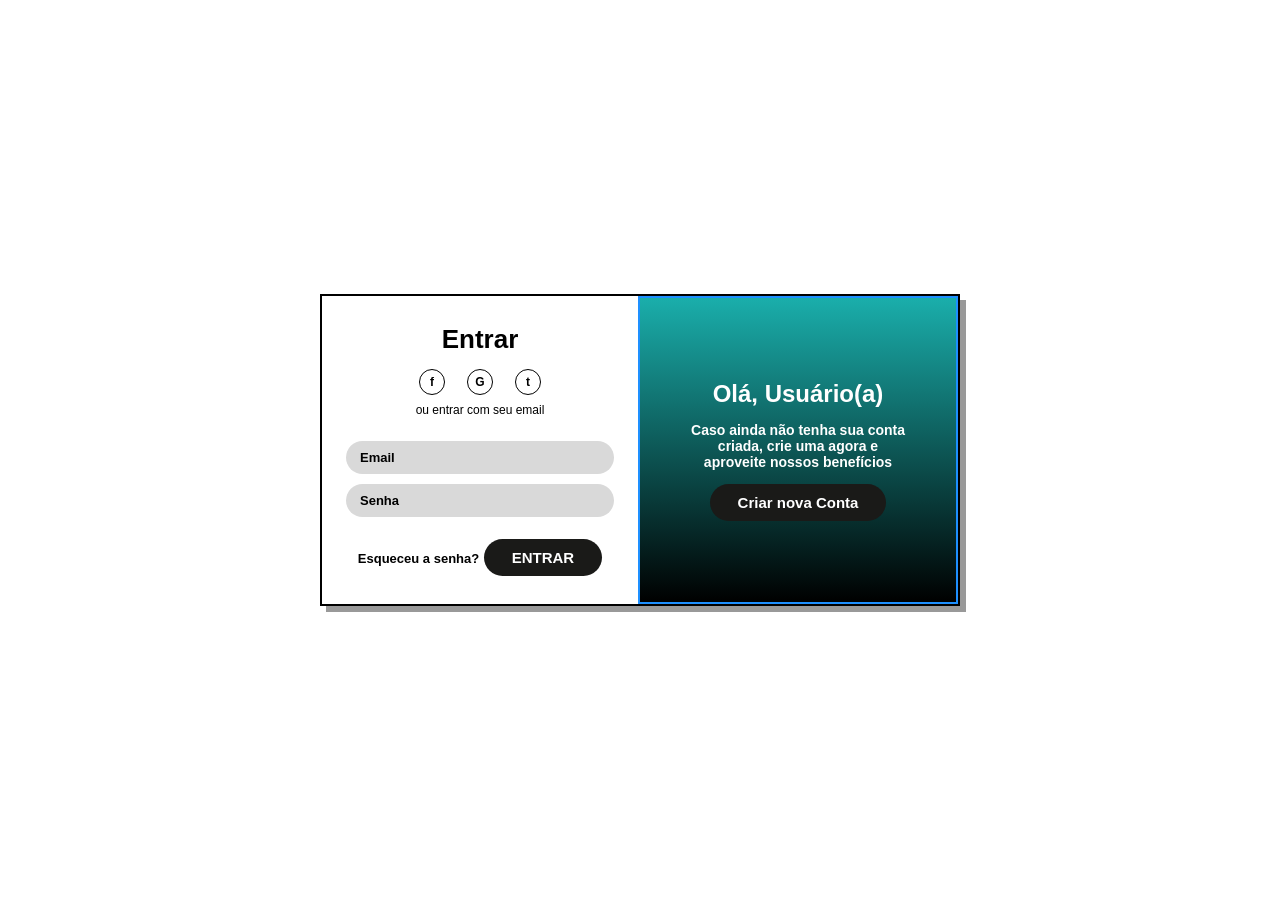
<file: index.html>
<!DOCTYPE html>
<html lang="pt-BR">
<head>
  <meta charset="UTF-8">
  <meta name="viewport" content="width=device-width, initial-scale=1">
  <title>Entrar</title>
  <link rel="stylesheet" href="style.css">
</head>
<body class="pagina-login">
  <main class="cartao-login">
    <section class="lado-form">
      <h1>Entrar</h1>
      <div class="redes">
        <button type="button" aria-label="Entrar com Facebook">f</button>
        <button type="button" aria-label="Entrar com Google">G</button>
        <button type="button" aria-label="Entrar com Twitter">t</button>
      </div>
      <p class="ou">ou entrar com seu email</p>

      <form id="form-login" novalidate style="width:100%">
        <input type="email" id="email" placeholder="Email" autocomplete="email">
        <input type="password" id="senha" placeholder="Senha" autocomplete="current-password">
        <p class="erro" id="erro-login" role="alert"></p>
        <a href="alterar-senha.html" class="link-esqueceu">Esqueceu a senha?</a>
        <button type="submit" class="btn-escuro">ENTRAR</button>
      </form>
    </section>

    <aside class="lado-boas-vindas">
      <h2>Olá, Usuário(a)</h2>
      <p>Caso ainda não tenha sua conta criada, crie uma agora e aproveite nossos benefícios</p>
      <button type="button" class="btn-escuro">Criar nova Conta</button>
    </aside>
  </main>
  <script src="script.js"></script>
</body>
</html>
</file>
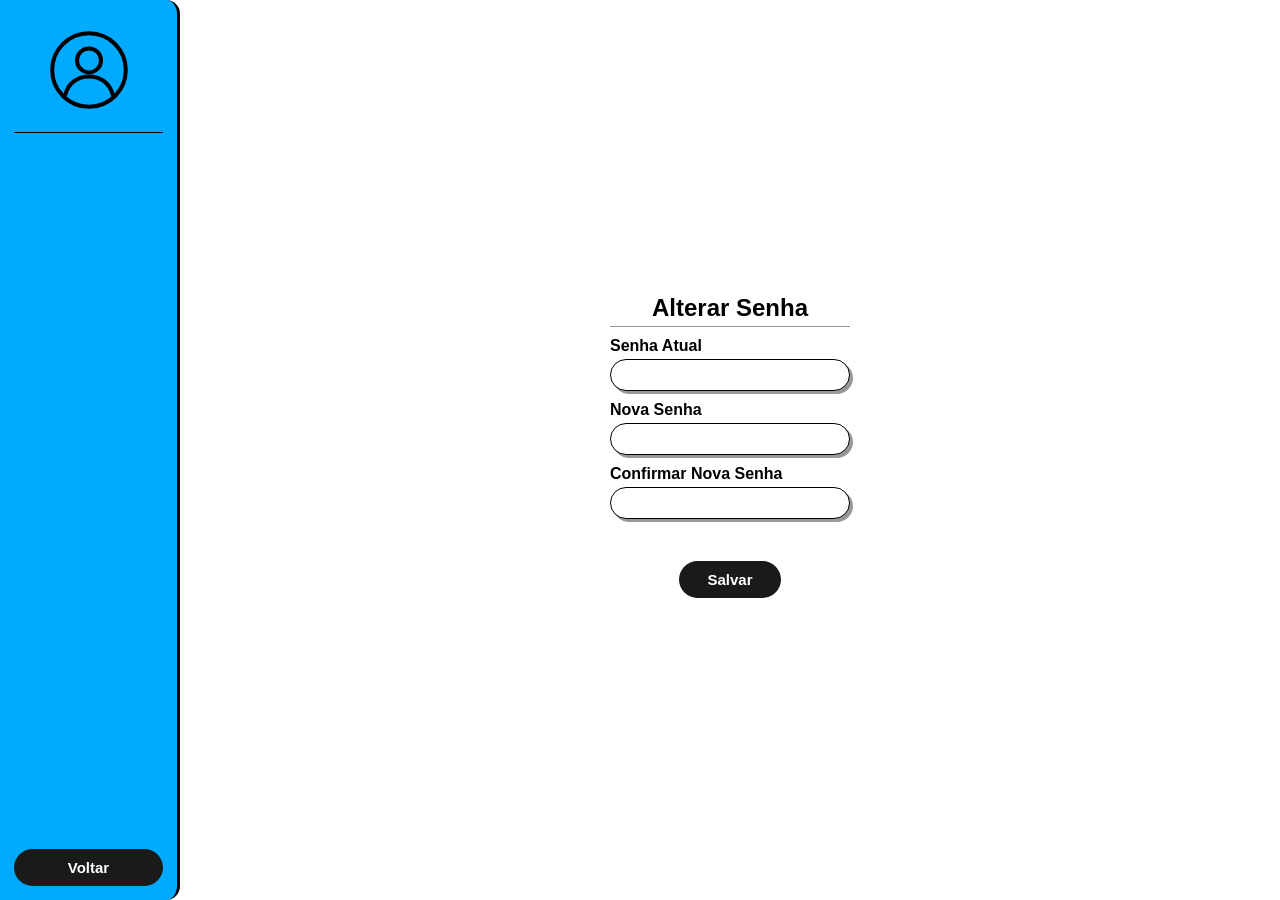
<file: alterar-senha.html>
<!DOCTYPE html>
<html lang="pt-BR">
<head>
  <meta charset="UTF-8">
  <meta name="viewport" content="width=device-width, initial-scale=1">
  <title>Alterar Senha</title>
  <link rel="stylesheet" href="style.css">
</head>
<body class="pagina-senha">
  <aside class="barra-lateral">
    <svg class="avatar" viewBox="0 0 100 100" fill="none" stroke="#000" stroke-width="5" aria-hidden="true">
      <circle cx="50" cy="50" r="46"/>
      <circle cx="50" cy="38" r="15"/>
      <path d="M20 82c4-16 16-24 30-24s26 8 30 24"/>
    </svg>
    <hr>
    <a href="index.html" class="btn-escuro">Voltar</a>
  </aside>

  <main class="conteudo">
    <form class="form-senha" id="form-senha" novalidate>
      <h1>Alterar Senha</h1>

      <label for="senha-atual">Senha Atual</label>
      <input type="password" id="senha-atual" autocomplete="current-password">

      <label for="nova-senha">Nova Senha</label>
      <input type="password" id="nova-senha" autocomplete="new-password">

      <label for="confirmar-senha">Confirmar Nova Senha</label>
      <input type="password" id="confirmar-senha" autocomplete="new-password">

      <p class="erro" id="erro-senha" role="alert"></p>
      <button type="submit" class="btn-escuro">Salvar</button>
      <p class="ok" id="ok-senha"></p>
    </form>
  </main>
  <script src="script.js"></script>
</body>
</html>
</file>
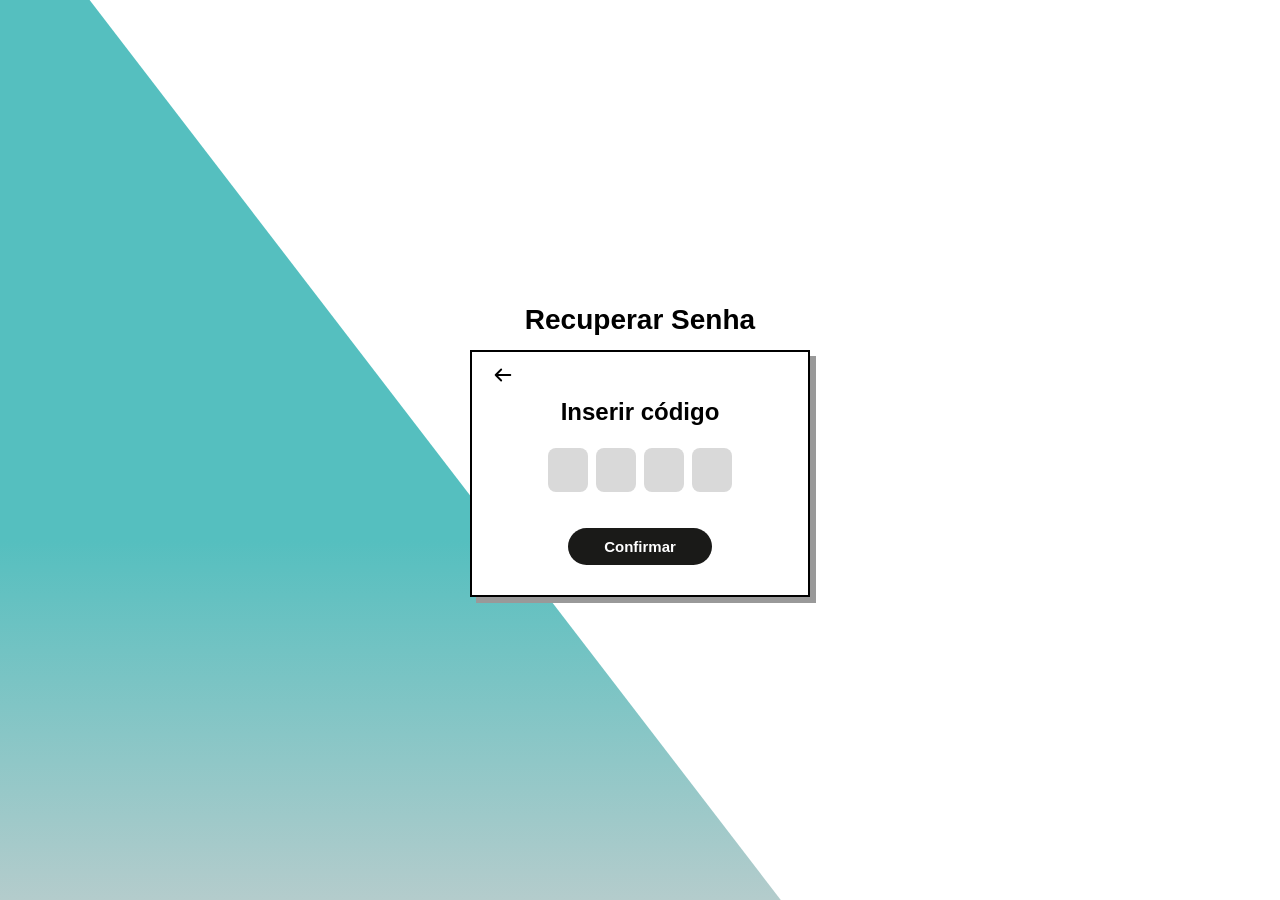
<file: novasenha.html>
<!DOCTYPE html>
<html lang="pt-BR">
<head>
  <meta charset="UTF-8">
  <meta name="viewport" content="width=device-width, initial-scale=1">
  <title>Recuperar Senha</title>
  <link rel="preconnect" href="https://fonts.googleapis.com">
  <link rel="preconnect" href="https://fonts.gstatic.com" crossorigin>
  <link href="https://fonts.googleapis.com/css2?family=Archivo:wght@700;800&display=swap" rel="stylesheet">
  <link rel="stylesheet" href="style.css">
</head>
<body class="pagina-recuperar">
  <h1>Recuperar Senha</h1>

  <section class="cartao-recuperar cartao-codigo">
    <a class="voltar" href="recuperar-senha.html" aria-label="Voltar">
      <svg viewBox="0 0 24 24" width="22" height="22" fill="none" stroke="currentColor"
           stroke-width="2" stroke-linecap="round" stroke-linejoin="round" aria-hidden="true">
        <path d="M20 12H4M10 6l-6 6 6 6"/>
      </svg>
    </a>

    <h2>Inserir código</h2>

    <form class="form-codigo" action="#" method="post">
      <div class="campos-codigo">
        <input type="text" name="codigo" maxlength="1" inputmode="numeric" pattern="[0-9]" required aria-label="Dígito 1" autocomplete="one-time-code">
        <input type="text" name="codigo" maxlength="1" inputmode="numeric" pattern="[0-9]" required aria-label="Dígito 2">
        <input type="text" name="codigo" maxlength="1" inputmode="numeric" pattern="[0-9]" required aria-label="Dígito 3">
        <input type="text" name="codigo" maxlength="1" inputmode="numeric" pattern="[0-9]" required aria-label="Dígito 4">
      </div>

      <p class="erro"></p>
      <button type="submit" class="btn-escuro">Confirmar</button>
    </form>
  </section>
  <script>
  const campos = document.querySelectorAll('.campos-codigo input');
  campos.forEach((campo, i) => {
    campo.addEventListener('input', () => {
      campo.value = campo.value.replace(/\D/g, '');
      if (campo.value && campos[i + 1]) campos[i + 1].focus();
    });
    campo.addEventListener('keydown', (e) => {
      if (e.key === 'Backspace' && !campo.value && campos[i - 1]) campos[i - 1].focus();
    });
  });
</script>
</body>
</html>
</file>
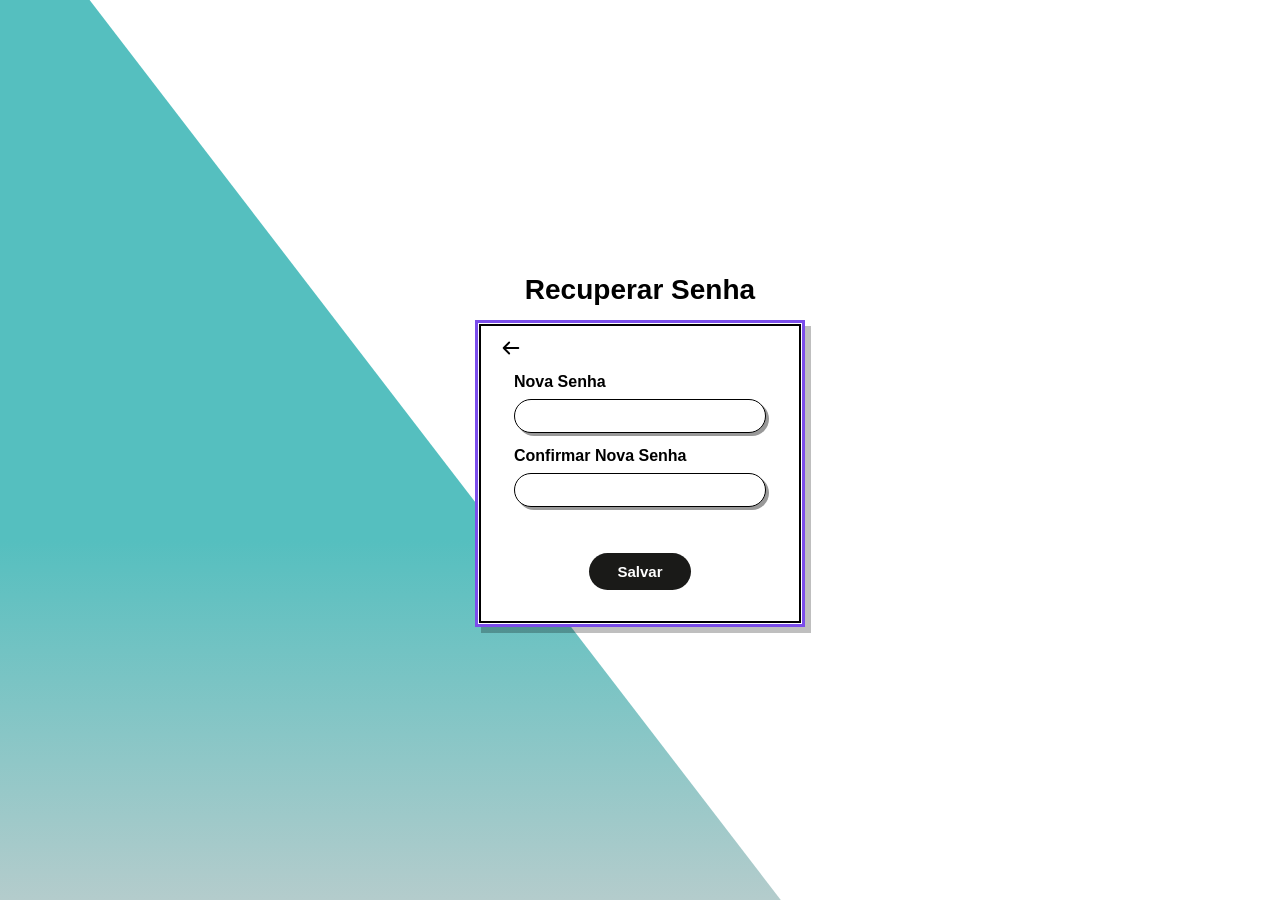
<file: recuperarsenha.html>
<!DOCTYPE html>
<html lang="pt-BR">
<head>
  <meta charset="UTF-8">
  <meta name="viewport" content="width=device-width, initial-scale=1">
  <title>Recuperar Senha</title>
  <link rel="preconnect" href="https://fonts.googleapis.com">
  <link rel="preconnect" href="https://fonts.gstatic.com" crossorigin>
  <link href="https://fonts.googleapis.com/css2?family=Archivo:wght@700;800&display=swap" rel="stylesheet">
  <link rel="stylesheet" href="style.css">
</head>
<body class="pagina-recuperar">
  <h1>Recuperar Senha</h1>

  <section class="cartao-recuperar">
    <a class="voltar" href="login.html" aria-label="Voltar para o login">
      <svg viewBox="0 0 24 24" width="22" height="22" fill="none" stroke="currentColor"
           stroke-width="2" stroke-linecap="round" stroke-linejoin="round" aria-hidden="true">
        <path d="M20 12H4M10 6l-6 6 6 6"/>
      </svg>
    </a>

    <form class="form-recuperar" action="#" method="post">
      <label for="nova-senha">Nova Senha</label>
      <input type="password" id="nova-senha" name="novaSenha" required minlength="6">

      <label for="confirmar-senha">Confirmar Nova Senha</label>
      <input type="password" id="confirmar-senha" name="confirmarSenha" required minlength="6">

      <p class="erro"></p>
      <button type="submit" class="btn-escuro">Salvar</button>
    </form>
  </section>
</body>
</html>
</file>
<file: style.css>
* { box-sizing: border-box; margin: 0; padding: 0; }

body {
  font-family: "Inter", Arial, Helvetica, sans-serif;
  font-weight: 700;
  background: #fff;
  color: #000;
  min-height: 100vh;
}

button { font-family: inherit; font-weight: 700; cursor: pointer; }

.btn-escuro {
  background: #1a1a18;
  color: #fff;
  border: none;
  border-radius: 999px;
  padding: 10px 28px;
  font-size: 15px;
}
.btn-escuro:hover { background: #333; }
.btn-escuro:focus-visible, input:focus-visible { outline: 3px solid #1e90ff; outline-offset: 2px; }

.erro { color: #c00; font-size: 13px; min-height: 18px; margin-top: 4px; }
.ok { color: #0a7a2f; font-size: 14px; margin-top: 8px; text-align: center; }

/* ---------- TELA DE LOGIN ---------- */
.pagina-login { display: flex; align-items: center; justify-content: center; padding: 20px; }

.cartao-login {
  display: flex;
  width: 100%;
  max-width: 640px;
  min-height: 300px;
  border: 2px solid #000;
  box-shadow: 6px 6px 0 #999;
}

.lado-form, .lado-boas-vindas {
  flex: 1;
  padding: 28px 24px;
  display: flex;
  flex-direction: column;
  align-items: center;
  justify-content: center;
  text-align: center;
}

.lado-form h1 { font-size: 26px; margin-bottom: 14px; }

.redes { display: flex; gap: 22px; margin-bottom: 8px; }
.redes button {
  width: 26px; height: 26px;
  border: 1.5px solid #000; border-radius: 50%;
  background: #fff; font-size: 12px; line-height: 1;
}
.ou { font-size: 12px; font-weight: 400; margin-bottom: 14px; }

.lado-form input {
  width: 100%;
  background: #d9d9d9;
  border: none;
  border-radius: 999px;
  padding: 9px 14px;
  font-size: 13px;
  font-family: inherit;
  font-weight: 700;
  margin-top: 10px;
}
.lado-form input::placeholder { color: #000; }

.link-esqueceu { font-size: 13px; margin: 14px 0; color: #000; text-decoration: none; }
.link-esqueceu:hover { text-decoration: underline; }

.lado-boas-vindas {
  background: linear-gradient(to bottom, #1aaeab, #000);
  color: #fff;
  border: 2px solid #1e90ff;
}
.lado-boas-vindas h2 { font-size: 24px; margin-bottom: 14px; }
.lado-boas-vindas p { font-size: 14px; margin-bottom: 14px; max-width: 220px; }

/* ---------- TELA ALTERAR SENHA ---------- */
.pagina-senha { display: flex; }

.barra-lateral {
  width: 180px;
  min-height: 100vh;
  background: #00aaff;
  border-right: 3px solid #000;
  border-radius: 0 14px 14px 0;
  display: flex;
  flex-direction: column;
  align-items: center;
  padding: 30px 14px 14px;
}
.avatar { width: 80px; height: 80px; }
.barra-lateral hr { width: 100%; border: none; border-top: 1px solid #000; margin: 22px 0; }
.barra-lateral .btn-escuro { margin-top: auto; width: 100%; text-decoration: none; text-align: center; }

.conteudo { flex: 1; display: flex; align-items: center; justify-content: center; padding: 20px; }

.form-senha { width: 100%; max-width: 240px; }
.form-senha h1 { font-size: 24px; text-align: center; padding-bottom: 4px; border-bottom: 1px solid #999; margin-bottom: 10px; }
.form-senha label { display: block; font-size: 16px; margin-top: 10px; }
.form-senha input {
  width: 100%;
  border: 1.5px solid #000;
  border-radius: 999px;
  box-shadow: 3px 3px 0 #999;
  padding: 7px 12px;
  margin-top: 4px;
  font-size: 14px;
}
.form-senha .btn-escuro { display: block; margin: 20px auto 0; }

@media (max-width: 600px) {
  .cartao-login { flex-direction: column-reverse; }
  .barra-lateral { width: 110px; }
  .barra-lateral .btn-escuro { padding: 10px 6px; }
}

/* ---------- TELA RECUPERAR SENHA ---------- */
.pagina-recuperar {
  display: flex;
  flex-direction: column;
  align-items: center;
  justify-content: center;
  gap: 14px;
  padding: 20px;
  overflow-x: hidden;
}

.pagina-recuperar::before {
  content: "";
  position: fixed;
  inset: 0;
  background: linear-gradient(to bottom, #55bfbf 0%, #55bfbf 60%, #b4cccc 100%);
  clip-path: polygon(0 0, 7% 0, 61% 100%, 0 100%);
  z-index: -1;
}

.pagina-recuperar h1 { font-size: 28px; text-align: center; }

.cartao-recuperar {
  width: 100%;
  max-width: 330px;
  background: #fff;
  border: 3px solid #7b4dea;
  outline: 2px solid #000;
  outline-offset: -6px;
  box-shadow: 6px 6px 0 rgba(0, 0, 0, 0.25);
  padding: 14px 22px 34px;
}

.voltar { display: inline-flex; color: #000; }
.voltar:hover { opacity: 0.6; }

.form-recuperar { display: flex; flex-direction: column; padding: 10px 14px 0; }
.form-recuperar label { font-size: 16px; margin-bottom: 8px; }
.form-recuperar input {
  width: 100%;
  border: 1.5px solid #000;
  border-radius: 999px;
  box-shadow: 3px 3px 0 #999;
  padding: 8px 14px;
  font-size: 14px;
  margin-bottom: 14px;
}
.form-recuperar .btn-escuro { align-self: center; margin-top: 10px; }

/* ---------- RECUPERAR SENHA: INSERIR CÓDIGO ---------- */
.cartao-recuperar.cartao-codigo {
  max-width: 340px;
  border: 2px solid #000;
  outline: none;
  box-shadow: 6px 6px 0 #999;
  padding: 12px 20px 30px;
}

.cartao-codigo h2 { font-size: 24px; text-align: center; margin: 8px 0 22px; }

.form-codigo { display: flex; flex-direction: column; align-items: center; }

.campos-codigo { display: flex; gap: 8px; }
.campos-codigo input {
  width: 40px;
  height: 44px;
  background: #d9d9d9;
  border: none;
  border-radius: 8px;
  text-align: center;
  font: inherit;
  font-size: 20px;
}

.form-codigo .erro { text-align: center; margin-top: 8px; }
.form-codigo .btn-escuro { margin-top: 10px; padding: 10px 36px; }
</file>
